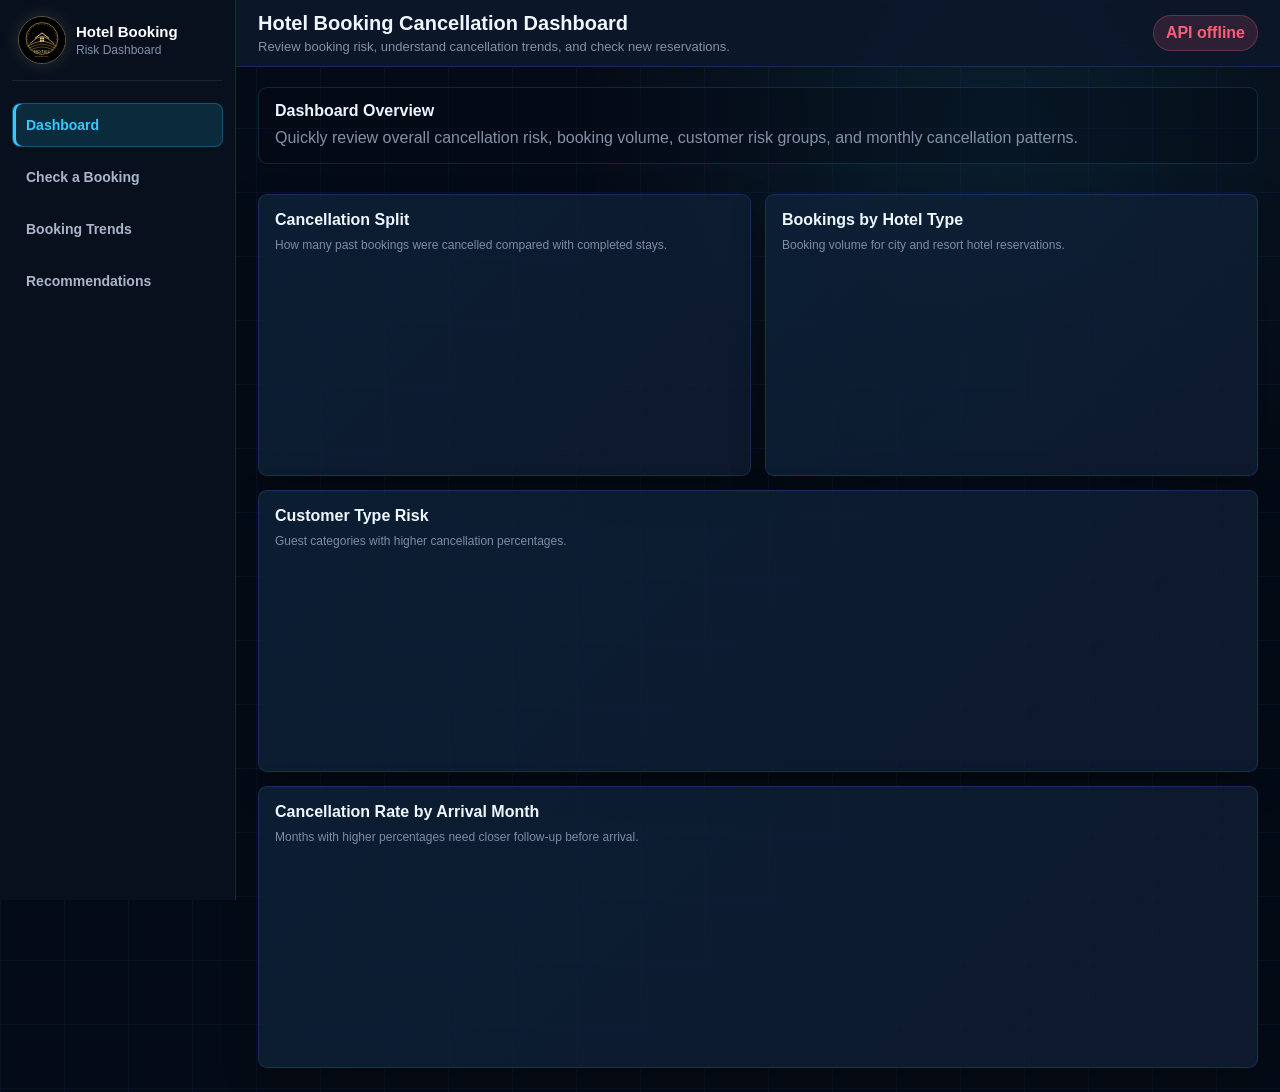
<file: frontend/index.html>
<!doctype html>
<html lang="en">
  <head>
    <meta charset="utf-8">
    <meta name="viewport" content="width=device-width, initial-scale=1">
    <title>Hotel Cancellation Dashboard</title>
    <link rel="icon" type="image/svg+xml" href="assets/luxury-hotel-logo.svg">
    <link rel="shortcut icon" href="assets/luxury-hotel-logo.svg">
    <link rel="stylesheet" href="styles.css">
  </head>
  <body>
    <aside class="sidebar">
      <div class="brand">
        <img class="brand-logo" src="assets/luxury-hotel-logo.svg" alt="Hotel booking logo">
        <div>
          <strong>Hotel Booking</strong>
          <small>Risk Dashboard</small>
        </div>
      </div>
      <nav>
        <button class="nav-link active" data-section="overview">Dashboard</button>
        <button class="nav-link" data-section="prediction">Check a Booking</button>
        <button class="nav-link" data-section="insights">Booking Trends</button>
        <button class="nav-link" data-section="recommendations">Recommendations</button>
      </nav>
    </aside>

    <main class="dashboard">
      <header class="topbar">
        <div>
          <h1>Hotel Booking Cancellation Dashboard</h1>
          <p class="topbar-subtitle">Review booking risk, understand cancellation trends, and check new reservations.</p>
        </div>
        <div class="status" id="status">Checking API...</div>
      </header>

      <section class="section active" id="section-overview">
        <article class="page-intro">
          <h2>Dashboard Overview</h2>
          <p>Quickly review overall cancellation risk, booking volume, customer risk groups, and monthly cancellation patterns.</p>
        </article>
        <div class="kpi-grid" id="kpi-grid"></div>
        <div class="chart-grid overview-grid">
          <article class="card chart-card">
            <h2>Cancellation Split</h2>
            <p class="card-help">How many past bookings were cancelled compared with completed stays.</p>
            <div id="targetChart" class="viz donut-wrap"></div>
          </article>
          <article class="card chart-card">
            <h2>Bookings by Hotel Type</h2>
            <p class="card-help">Booking volume for city and resort hotel reservations.</p>
            <div id="hotelChart" class="viz column-chart"></div>
          </article>
          <article class="card chart-card wide">
            <h2>Customer Type Risk</h2>
            <p class="card-help">Guest categories with higher cancellation percentages.</p>
            <div id="customerChart" class="viz risk-grid"></div>
          </article>
          <article class="card chart-card wide">
            <h2>Cancellation Rate by Arrival Month</h2>
            <p class="card-help">Months with higher percentages need closer follow-up before arrival.</p>
            <div id="monthChart" class="viz bars horizontal"></div>
          </article>
        </div>
      </section>

      <section class="section" id="section-prediction">
        <article class="page-intro">
          <h2>Check a Booking</h2>
          <p>Enter reservation details in two simple steps to estimate whether a booking may be cancelled.</p>
        </article>
        <div class="split">
          <form class="card form" id="prediction-form" novalidate>
            <div class="form-heading">
              <h2>Check a Booking</h2>
              <p>Enter the booking details to estimate whether this guest may cancel.</p>
            </div>

            <div class="stepper" aria-label="Booking prediction steps">
              <span class="step-dot active" data-step-label="1">Reservation and Stay</span>
              <span class="step-dot" data-step-label="2">Booking and Price</span>
            </div>

            <div class="form-step active" data-step="1">
            <fieldset>
              <legend>Reservation</legend>
              <div class="grid">
                <label>Hotel<select name="hotel" required></select></label>
                <label>Arrival year<input name="arrival_date_year" type="number" min="2015" max="2035" value="2026" required></label>
                <label>Arrival month<select name="arrival_date_month" required></select></label>
                <label>Week number<input name="arrival_date_week_number" type="number" min="1" max="53" value="28" required></label>
                <label>Day of month<input name="arrival_date_day_of_month" type="number" min="1" max="31" value="12" required></label>
                <label>Lead time<input name="lead_time" type="number" min="0" max="1000" value="80" required></label>
              </div>
            </fieldset>

            <fieldset>
              <legend>Stay and Guests</legend>
              <div class="grid">
                <label>Weekend nights<input name="stays_in_weekend_nights" type="number" min="0" max="30" value="1" required></label>
                <label>Week nights<input name="stays_in_week_nights" type="number" min="0" max="60" value="2" required></label>
                <label>Adults<input name="adults" type="number" min="0" max="20" value="2" required></label>
                <label>Children<input name="children" type="number" min="0" max="20" value="0" required></label>
                <label>Babies<input name="babies" type="number" min="0" max="10" value="0" required></label>
                <label>Room type<select name="reserved_room_type" required></select></label>
              </div>
            </fieldset>
            </div>

            <div class="form-step" data-step="2">
            <fieldset>
              <legend>Booking Details</legend>
              <div class="grid">
                <label>Meal<select name="meal" required></select></label>
                <label>Country<select name="country" required></select></label>
                <label>Market segment<select name="market_segment" required></select></label>
                <label>Distribution channel<select name="distribution_channel" required></select></label>
                <label>Deposit type<select name="deposit_type" required></select></label>
                <label>Customer type<select name="customer_type" required></select></label>
              </div>
            </fieldset>

            <fieldset>
              <legend>History and Price</legend>
              <div class="grid">
                <label>Repeated guest<select name="is_repeated_guest" required><option value="0">No</option><option value="1">Yes</option></select></label>
                <label>Previous cancellations<input name="previous_cancellations" type="number" min="0" max="100" value="0" required></label>
                <label>Previous non-cancelled bookings<input name="previous_bookings_not_canceled" type="number" min="0" max="100" value="0" required></label>
                <label>ADR<input name="adr" type="number" min="0" max="10000" step="0.01" value="95" required></label>
                <label>Parking spaces<input name="required_car_parking_spaces" type="number" min="0" max="10" value="0" required></label>
                <label>Special requests<input name="total_of_special_requests" type="number" min="0" max="10" value="1" required></label>
                <label>Agent ID<select name="agent" required></select></label>
                <label>Company ID<select name="company" required></select></label>
              </div>
            </fieldset>
            </div>

            <div class="actions">
              <button type="button" class="secondary" id="prev-step">Back</button>
              <button type="button" id="next-step">Next</button>
              <button type="submit" id="predict-button">Predict Cancellation</button>
              <button type="reset" class="secondary">Reset</button>
            </div>
          </form>
          <aside class="card result" id="result" aria-live="polite">
            <h2>Prediction Result</h2>
            <p class="muted">The cancellation risk will appear here after you submit a booking.</p>
          </aside>
        </div>
      </section>

      <section class="section" id="section-insights">
        <article class="page-intro">
          <h2>Booking Trends</h2>
          <p>Explore which booking channels, deposit types, lead-time ranges, countries, and model factors influence cancellation risk.</p>
        </article>
        <div class="chart-grid">
          <article class="card chart-card">
            <h2>Market Segment Risk</h2>
            <p class="card-help">Channels with higher cancellation percentages.</p>
            <div id="marketChart" class="viz bubble-chart"></div>
          </article>
          <article class="card chart-card">
            <h2>Deposit Type Risk</h2>
            <p class="card-help">How deposit policies relate to cancellations.</p>
            <div id="depositChart" class="viz pie-wrap"></div>
          </article>
          <article class="card chart-card">
            <h2>Lead Time Risk</h2>
            <p class="card-help">Risk changes based on how early the booking was made.</p>
            <div id="leadTimeChart" class="viz line-chart"></div>
          </article>
          <article class="card chart-card">
            <h2>Top Country Risk</h2>
            <p class="card-help">Main guest countries ranked by cancellation percentage.</p>
            <div id="countryChart" class="viz bars horizontal"></div>
          </article>
          <article class="card chart-card wide">
            <h2>What Influences Cancellation Risk</h2>
            <p class="card-help">The strongest factors used by the prediction system.</p>
            <div id="importanceChart" class="viz bars horizontal"></div>
          </article>
        </div>
      </section>

      <section class="section" id="section-recommendations">
        <article class="page-intro">
          <h2>Recommendations</h2>
          <p>Use this page as an action guide for reducing avoidable cancellations and planning daily guest follow-up.</p>
        </article>
        <div class="recommendation-layout">
          <article class="card recommendation-hero">
            <div>
              <h2>Reservation Action Center</h2>
              <p>Use these actions to reduce avoidable cancellations and decide which bookings need follow-up first.</p>
            </div>
            <div class="review-strip">
              <span><strong>1</strong>Review risk</span>
              <span><strong>2</strong>Contact guest</span>
              <span><strong>3</strong>Update action</span>
            </div>
          </article>
          <article class="action-summary wide">
            <div><strong>High</strong><span>Call guest and confirm arrival</span></div>
            <div><strong>Medium</strong><span>Send reminder or payment note</span></div>
            <div><strong>Low</strong><span>Continue normal process</span></div>
          </article>
          <article class="card wide">
            <h2>Recommended Actions</h2>
            <div id="recommendation-list" class="recommendation-grid"></div>
          </article>
          <article class="card wide">
            <h2>Suggested Daily Workflow</h2>
            <ol class="timeline">
              <li><strong>Morning:</strong> Check new bookings and flag high-risk reservations.</li>
              <li><strong>Before arrival:</strong> Contact guests with high estimated cancellation chance.</li>
              <li><strong>Weekly:</strong> Review trends by segment, deposit type, and country.</li>
              <li><strong>Monthly:</strong> Discuss risk patterns with management and adjust follow-up rules.</li>
            </ol>
          </article>
        </div>
      </section>
    </main>

    <script type="module" src="app.js"></script>
  </body>
</html>
</file>
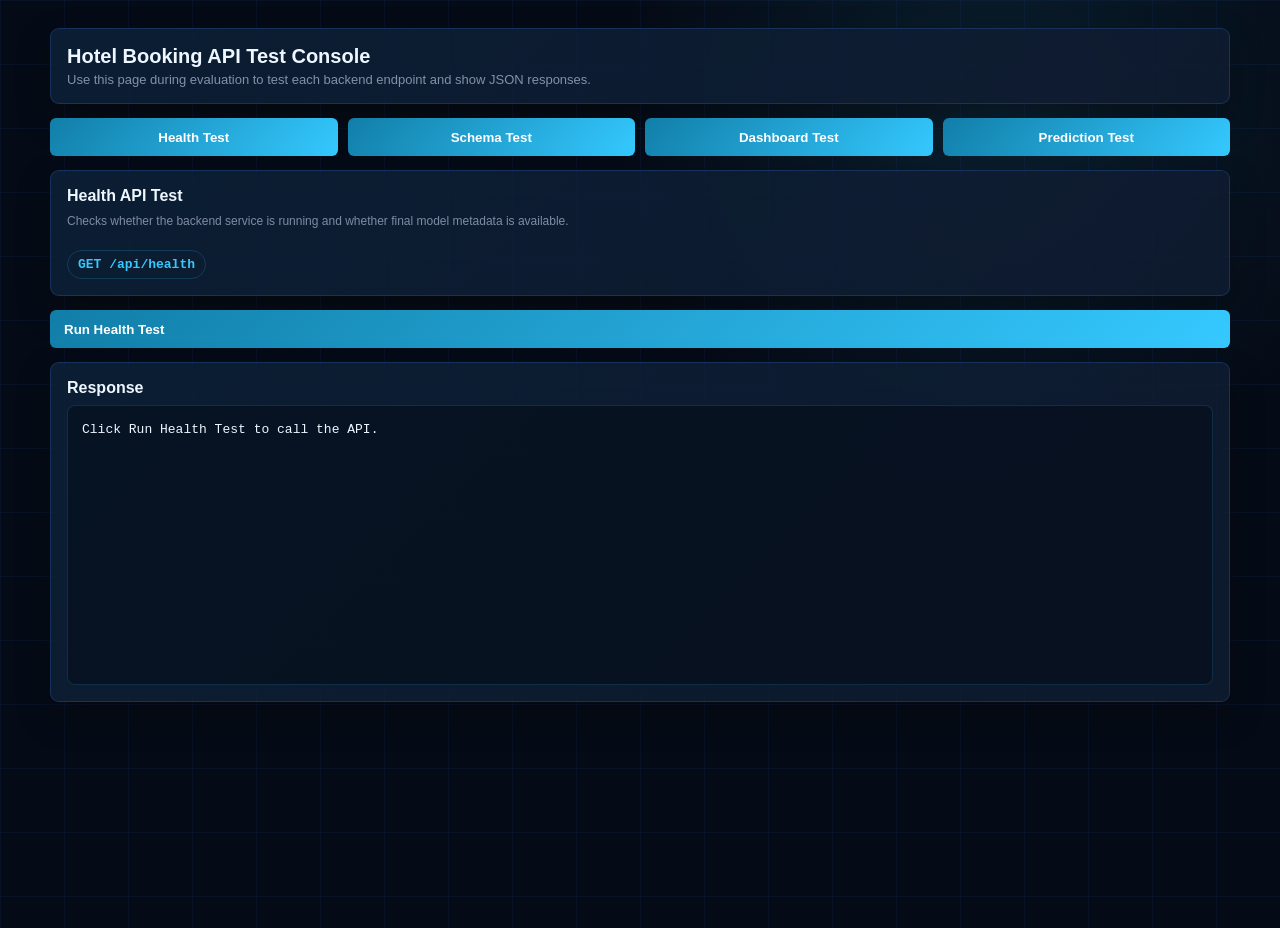
<file: frontend/api-test.html>
<!doctype html>
<html lang="en">
  <head>
    <meta charset="utf-8">
    <meta name="viewport" content="width=device-width, initial-scale=1">
    <title>Hotel Booking API Test Console</title>
    <link rel="icon" type="image/svg+xml" href="assets/luxury-hotel-logo.svg">
    <link rel="shortcut icon" href="assets/luxury-hotel-logo.svg">
    <link rel="stylesheet" href="styles.css">
    <style>
      .test-shell { width: min(1180px, calc(100% - 32px)); margin: 28px auto; display: grid; gap: 14px; }
      .test-tabs { display: grid; grid-template-columns: repeat(4, minmax(0, 1fr)); gap: 10px; }
      .test-tab { justify-content: center; }
      .test-tab.active { background: linear-gradient(135deg, #117ea8, #35c9ff); }
      .test-page { display: none; gap: 14px; }
      .test-page.active { display: grid; }
      .endpoint-label {
        display: inline-block; margin-top: 8px; border: 1px solid rgba(53, 201, 255, 0.18);
        border-radius: 999px; padding: 6px 10px; color: var(--cyan);
        font-family: Consolas, monospace; font-size: 13px; font-weight: 900;
      }
      .test-output {
        min-height: 280px; white-space: pre-wrap; overflow: auto;
        font-family: Consolas, monospace; font-size: 13px; line-height: 1.5;
      }
      @media (max-width: 900px) { .test-tabs { grid-template-columns: 1fr; } }
    </style>
  </head>
  <body>
    <main class="test-shell">
      <section class="card">
        <h1>Hotel Booking API Test Console</h1>
        <p class="topbar-subtitle">Use this page during evaluation to test each backend endpoint and show JSON responses.</p>
      </section>

      <section class="test-tabs">
        <button type="button" class="test-tab active" data-page="health">Health Test</button>
        <button type="button" class="test-tab" data-page="schema">Schema Test</button>
        <button type="button" class="test-tab" data-page="dashboard">Dashboard Test</button>
        <button type="button" class="test-tab" data-page="predict">Prediction Test</button>
      </section>

      <section class="test-page active" id="page-health">
        <article class="card">
          <h2>Health API Test</h2>
          <p class="card-help">Checks whether the backend service is running and whether final model metadata is available.</p>
          <span class="endpoint-label">GET /api/health</span>
        </article>
        <button type="button" data-test="health">Run Health Test</button>
        <article class="card"><h2>Response</h2><pre id="output-health" class="test-output">Click Run Health Test to call the API.</pre></article>
      </section>

      <section class="test-page" id="page-schema">
        <article class="card">
          <h2>Schema API Test</h2>
          <p class="card-help">Verifies that the backend returns prediction form fields, dropdown options, and validation ranges.</p>
          <span class="endpoint-label">GET /api/schema</span>
        </article>
        <button type="button" data-test="schema">Run Schema Test</button>
        <article class="card"><h2>Response</h2><pre id="output-schema" class="test-output">Click Run Schema Test to call the API.</pre></article>
      </section>

      <section class="test-page" id="page-dashboard">
        <article class="card">
          <h2>Dashboard API Test</h2>
          <p class="card-help">Checks whether the backend returns KPI values, chart data, recommendations, and model insight data.</p>
          <span class="endpoint-label">GET /api/dashboard</span>
        </article>
        <button type="button" data-test="dashboard">Run Dashboard Test</button>
        <article class="card"><h2>Response</h2><pre id="output-dashboard" class="test-output">Click Run Dashboard Test to call the API.</pre></article>
      </section>

      <section class="test-page" id="page-predict">
        <article class="card">
          <h2>Prediction API Test</h2>
          <p class="card-help">Sends manually entered booking values and checks whether the model returns a cancellation result and probability.</p>
          <span class="endpoint-label">POST /api/predict</span>
        </article>

        <article class="card">
          <h2>Manual Prediction Input</h2>
          <p class="card-help">Edit these values and click Run Prediction Test.</p>
          <div class="grid">
            <label>Hotel<select name="hotel"><option>City Hotel</option><option>Resort Hotel</option></select></label>
            <label>Arrival year<input name="arrival_date_year" type="number" value="2026"></label>
            <label>Arrival month<select name="arrival_date_month"><option>January</option><option>February</option><option>March</option><option>April</option><option>May</option><option>June</option><option selected>July</option><option>August</option><option>September</option><option>October</option><option>November</option><option>December</option></select></label>
            <label>Week number<input name="arrival_date_week_number" type="number" value="28"></label>
            <label>Day of month<input name="arrival_date_day_of_month" type="number" value="12"></label>
            <label>Lead time<input name="lead_time" type="number" value="80"></label>
            <label>Weekend nights<input name="stays_in_weekend_nights" type="number" value="1"></label>
            <label>Week nights<input name="stays_in_week_nights" type="number" value="2"></label>
            <label>Adults<input name="adults" type="number" value="2"></label>
            <label>Children<input name="children" type="number" value="0"></label>
            <label>Babies<input name="babies" type="number" value="0"></label>
            <label>Room type<select name="reserved_room_type"><option>A</option><option>D</option><option>E</option><option>F</option></select></label>
            <label>Meal<select name="meal"><option>BB</option><option>HB</option><option>FB</option><option>SC</option></select></label>
            <label>Country<input name="country" value="PRT"></label>
            <label>Market segment<select name="market_segment"><option>Online TA</option><option>Offline TA/TO</option><option>Groups</option><option>Direct</option><option>Corporate</option></select></label>
            <label>Distribution channel<select name="distribution_channel"><option>TA/TO</option><option>Direct</option><option>Corporate</option><option>GDS</option></select></label>
            <label>Deposit type<select name="deposit_type"><option>No Deposit</option><option>Non Refund</option><option>Refundable</option></select></label>
            <label>Customer type<select name="customer_type"><option>Transient</option><option>Transient-Party</option><option>Contract</option><option>Group</option></select></label>
            <label>Repeated guest<select name="is_repeated_guest"><option value="0">No</option><option value="1">Yes</option></select></label>
            <label>Previous cancellations<input name="previous_cancellations" type="number" value="0"></label>
            <label>Previous non-cancelled<input name="previous_bookings_not_canceled" type="number" value="0"></label>
            <label>ADR<input name="adr" type="number" value="95" step="0.01"></label>
            <label>Parking spaces<input name="required_car_parking_spaces" type="number" value="0"></label>
            <label>Special requests<input name="total_of_special_requests" type="number" value="1"></label>
            <label>Agent<input name="agent" value="9"></label>
            <label>Company<input name="company" value="Not_recorded"></label>
          </div>
        </article>

        <button type="button" data-test="predict">Run Prediction Test</button>
        <article class="card"><h2>Response</h2><pre id="output-predict" class="test-output">Click Run Prediction Test to call the API.</pre></article>
      </section>
    </main>

    <script>
      const numericFields = new Set(["lead_time", "arrival_date_year", "arrival_date_week_number", "arrival_date_day_of_month", "stays_in_weekend_nights", "stays_in_week_nights", "adults", "children", "babies", "is_repeated_guest", "previous_cancellations", "previous_bookings_not_canceled", "adr", "required_car_parking_spaces", "total_of_special_requests"]);

      function outputFor(type) {
        return document.querySelector(`#output-${type}`);
      }

      function manualPayload() {
        const payload = {};
        document.querySelectorAll("#page-predict [name]").forEach((field) => {
          payload[field.name] = numericFields.has(field.name) ? Number(field.value) : field.value;
        });
        return payload;
      }

      async function showResponse(type, label, response) {
        const text = await response.text();
        let body = text;
        try { body = JSON.stringify(JSON.parse(text), null, 2); } catch {}
        outputFor(type).textContent = `${label}\nStatus: ${response.status} ${response.statusText}\n\n${body}`;
      }

      async function runTest(type) {
        outputFor(type).textContent = "Calling API...";
        try {
          if (type === "health") return showResponse(type, "GET /api/health", await fetch("/api/health"));
          if (type === "schema") return showResponse(type, "GET /api/schema", await fetch("/api/schema"));
          if (type === "dashboard") return showResponse(type, "GET /api/dashboard", await fetch("/api/dashboard"));
          if (type === "predict") {
            return showResponse(type, "POST /api/predict", await fetch("/api/predict", {
              method: "POST",
              headers: { "Content-Type": "application/json" },
              body: JSON.stringify(manualPayload())
            }));
          }
        } catch (error) {
          outputFor(type).textContent = `Request failed:\n${error.message}`;
        }
      }

      document.querySelectorAll("[data-page]").forEach((button) => {
        button.addEventListener("click", () => {
          document.querySelectorAll("[data-page]").forEach((item) => item.classList.remove("active"));
          document.querySelectorAll(".test-page").forEach((page) => page.classList.remove("active"));
          button.classList.add("active");
          document.querySelector(`#page-${button.dataset.page}`).classList.add("active");
        });
      });

      document.querySelectorAll("[data-test]").forEach((button) => {
        button.addEventListener("click", () => runTest(button.dataset.test));
      });
    </script>
  </body>
</html>
</file>
<file: frontend/styles.css>
:root {
  --bg: #050b16;
  --grid: rgba(37, 99, 235, 0.08);
  --sidebar: rgba(9, 17, 32, 0.96);
  --panel: rgba(15, 27, 48, 0.88);
  --panel-2: rgba(13, 33, 55, 0.86);
  --ink: #eef6ff;
  --muted: #8291a8;
  --line: rgba(59, 130, 246, 0.22);
  --cyan: #35c9ff;
  --amber: #ffb454;
  --red: #ff5c77;
  --green: #4ade80;
  --shadow: 0 14px 34px rgba(0, 0, 0, 0.28);
}

* { box-sizing: border-box; }

body {
  margin: 0;
  min-height: 100vh;
  background:
    linear-gradient(var(--grid) 1px, transparent 1px),
    linear-gradient(90deg, var(--grid) 1px, transparent 1px),
    radial-gradient(circle at 78% 12%, rgba(53, 201, 255, 0.1), transparent 30%),
    var(--bg);
  background-size: 64px 64px, 64px 64px, auto, auto;
  color: var(--ink);
  font-family: Arial, Helvetica, sans-serif;
}

.sidebar {
  position: fixed;
  inset: 0 auto 0 0;
  width: 236px;
  background: var(--sidebar);
  border-right: 1px solid var(--line);
  color: #fff;
  padding: 16px 12px;
}

.brand {
  display: flex;
  gap: 10px;
  align-items: center;
  padding: 0 6px 16px;
  border-bottom: 1px solid rgba(148, 163, 184, 0.12);
  margin-bottom: 22px;
}

.brand-logo {
  width: 48px;
  height: 48px;
  border: 1px solid rgba(244, 217, 135, 0.35);
  border-radius: 50%;
  object-fit: cover;
  box-shadow: 0 0 18px rgba(217, 180, 88, 0.18);
}

.brand strong {
  display: block;
  font-size: 15px;
}

.brand small {
  display: block;
  margin-top: 3px;
  font-size: 12px;
  color: var(--muted);
}

nav {
  display: grid;
  gap: 8px;
}

.nav-link {
  display: flex;
  align-items: center;
  width: 100%;
  min-height: 44px;
  border: 1px solid transparent;
  border-radius: 8px;
  padding: 0 13px;
  background: transparent;
  color: #a9b6ca;
  cursor: pointer;
  font: inherit;
  font-size: 14px;
  font-weight: 800;
  text-align: left;
  text-decoration: none;
}

.nav-link.active,
.nav-link:hover {
  background: rgba(34, 211, 238, 0.14);
  border-color: rgba(53, 201, 255, 0.28);
  box-shadow: inset 3px 0 0 var(--cyan);
  color: var(--cyan);
}

.docs-link::after {
  content: "↗";
  margin-left: auto;
  color: #5e6b82;
}

.dashboard {
  margin-left: 236px;
  min-height: 100vh;
}

.topbar {
  position: sticky;
  top: 0;
  z-index: 2;
  display: flex;
  align-items: center;
  justify-content: space-between;
  gap: 24px;
  min-height: 62px;
  padding: 12px 22px;
  background: rgba(13, 24, 43, 0.92);
  border-bottom: 1px solid var(--line);
  backdrop-filter: blur(12px);
}

.topbar-subtitle {
  margin: 4px 0 0;
  font-size: 13px;
}

h1, h2, p { margin-top: 0; }

h1 {
  margin-bottom: 0;
  font-size: 20px;
}

h2 {
  margin-bottom: 8px;
  font-size: 16px;
}

p, .muted {
  color: var(--muted);
}

.status {
  border-radius: 999px;
  padding: 8px 12px;
  background: rgba(255, 92, 119, 0.14);
  border: 1px solid rgba(255, 92, 119, 0.28);
  color: var(--red);
  font-weight: 900;
}

.status.online {
  background: rgba(74, 222, 128, 0.12);
  border-color: rgba(74, 222, 128, 0.28);
  color: var(--green);
}

.status.offline {
  color: var(--red);
}

.section {
  display: none;
  padding: 20px 22px 24px;
}

.section.active {
  display: block;
}

.page-intro {
  border: 1px solid rgba(53, 201, 255, 0.16);
  border-radius: 9px;
  margin-bottom: 14px;
  padding: 14px 16px;
  background: rgba(5, 11, 22, 0.34);
}

.page-intro h2 {
  margin-bottom: 6px;
}

.page-intro p {
  margin-bottom: 0;
  line-height: 1.45;
}

.card {
  background: linear-gradient(135deg, var(--panel-2), var(--panel));
  border: 1px solid var(--line);
  border-radius: 9px;
  padding: 16px;
  box-shadow: var(--shadow);
}

.kpi-grid {
  display: grid;
  grid-template-columns: repeat(4, minmax(0, 1fr));
  gap: 12px;
  margin-bottom: 16px;
}

.kpi {
  min-height: 88px;
  border-top: 2px solid var(--cyan);
}

.kpi strong {
  display: block;
  margin-top: 10px;
  color: #fff;
  font-size: 22px;
  line-height: 1;
}

.kpi span {
  color: #9fb0c7;
  font-size: 12px;
  font-weight: 800;
}

.chart-grid,
.model-grid {
  display: grid;
  grid-template-columns: repeat(2, minmax(0, 1fr));
  gap: 14px;
}

.overview-grid {
  grid-template-columns: repeat(2, minmax(0, 1fr));
}

.wide {
  grid-column: 1 / -1;
}

.chart-card {
  min-height: 300px;
}

.viz {
  min-height: 205px;
}

.overview-grid .chart-card {
  min-height: 282px;
}

.overview-grid .viz {
  min-height: 150px;
}

.overview-grid .wide .viz {
  min-height: 155px;
}

.overview-grid .donut-wrap {
  grid-template-columns: 1fr;
  justify-items: center;
}

.overview-grid .donut {
  width: 116px;
  height: 116px;
}

.overview-grid .donut span {
  font-size: 19px;
}

.comparison-cards,
.risk-grid {
  display: grid;
  grid-template-columns: repeat(2, minmax(0, 1fr));
  gap: 10px;
  align-content: start;
}

.overview-grid .risk-grid {
  grid-template-columns: repeat(4, minmax(0, 1fr));
}

.overview-grid .risk-tile {
  min-height: 112px;
}

.pie-wrap {
  display: grid;
  grid-template-columns: 120px 1fr;
  gap: 12px;
  align-items: center;
}

#section-insights .pie-wrap,
#section-insights .line-chart,
#section-insights .column-chart {
  min-height: 245px;
}

#section-insights .columns {
  min-height: 230px;
}

#section-insights .column-item {
  grid-template-rows: auto 178px auto;
}

#section-insights .sparkline {
  height: 210px;
}

.pie {
  width: 118px;
  height: 118px;
  border-radius: 50%;
  box-shadow: 0 0 26px rgba(53, 201, 255, 0.16);
}

.legend-list.compact {
  gap: 7px;
}

.legend-list i {
  display: inline-block;
  width: 9px;
  height: 9px;
  margin-right: 7px;
  border-radius: 50%;
}

.columns {
  display: grid;
  grid-template-columns: repeat(2, minmax(0, 1fr));
  gap: 12px;
  align-items: end;
  min-height: 155px;
}

.column-item {
  display: grid;
  grid-template-rows: auto 112px auto;
  gap: 6px;
  min-width: 0;
  text-align: center;
}

.column-value {
  color: #eef6ff;
  font-size: 12px;
  font-weight: 900;
}

.column-track {
  display: flex;
  align-items: end;
  justify-content: center;
  border-radius: 8px;
  background: rgba(148, 163, 184, 0.12);
  overflow: hidden;
}

.column-track span {
  display: block;
  width: 100%;
  border-radius: 8px 8px 0 0;
  background: linear-gradient(180deg, var(--cyan), #117ea8);
}

.column-item small {
  color: #a9b6ca;
  overflow: hidden;
  text-overflow: ellipsis;
  white-space: nowrap;
}

.sparkline {
  width: 100%;
  height: 132px;
  border: 1px solid rgba(53, 201, 255, 0.12);
  border-radius: 8px;
  background:
    linear-gradient(rgba(148, 163, 184, 0.08) 1px, transparent 1px),
    linear-gradient(90deg, rgba(148, 163, 184, 0.08) 1px, transparent 1px);
  background-size: 40px 32px;
}

.bubble-chart {
  min-height: 245px;
}

.bubble-stage {
  position: relative;
  min-height: 235px;
  overflow: hidden;
  border: 1px solid rgba(53, 201, 255, 0.12);
  border-radius: 8px;
  background:
    linear-gradient(rgba(148, 163, 184, 0.07) 1px, transparent 1px),
    linear-gradient(90deg, rgba(148, 163, 184, 0.07) 1px, transparent 1px);
  background-size: 44px 44px;
}

.bubble {
  position: absolute;
  display: grid;
  place-items: center;
  padding: 8px;
  border-radius: 50%;
  background: rgba(53, 201, 255, 0.18);
  border: 1px solid rgba(53, 201, 255, 0.36);
  color: #eef6ff;
  text-align: center;
  box-shadow: 0 0 22px rgba(53, 201, 255, 0.18);
}

.bubble strong {
  font-size: 13px;
}

.bubble span {
  max-width: 78px;
  overflow: hidden;
  color: #a9b6ca;
  font-size: 10px;
  text-overflow: ellipsis;
  white-space: nowrap;
}

.line-summary {
  display: flex;
  justify-content: space-between;
  gap: 12px;
  margin-top: 8px;
  color: #a9b6ca;
  font-size: 12px;
}

.line-summary strong {
  color: #fff;
}

.compare-card,
.risk-tile {
  border: 1px solid rgba(53, 201, 255, 0.16);
  border-radius: 8px;
  padding: 12px;
  background: rgba(5, 11, 22, 0.36);
}

.compare-card span,
.risk-tile span {
  display: block;
  color: #a9b6ca;
  font-size: 12px;
  font-weight: 800;
}

.compare-card strong,
.risk-tile strong {
  display: block;
  margin: 8px 0;
  color: #fff;
  font-size: 22px;
}

.compare-card small,
.risk-tile small {
  color: #718199;
}

.mini-track {
  height: 7px;
  overflow: hidden;
  border-radius: 999px;
  background: rgba(148, 163, 184, 0.13);
}

.mini-track span {
  display: block;
  height: 100%;
  border-radius: inherit;
  background: var(--cyan);
}

.risk-tile.low {
  border-color: rgba(74, 222, 128, 0.22);
}

.risk-tile.medium {
  border-color: rgba(255, 180, 84, 0.28);
}

.risk-tile.high {
  border-color: rgba(255, 92, 119, 0.3);
}

.risk-tile.low strong { color: var(--green); }
.risk-tile.medium strong { color: var(--amber); }
.risk-tile.high strong { color: var(--red); }

.donut-wrap {
  display: grid;
  grid-template-columns: 150px 1fr;
  gap: 16px;
  align-items: center;
}

.donut {
  --value: 0;
  display: grid;
  width: 142px;
  height: 142px;
  place-items: center;
  border-radius: 50%;
  background:
    radial-gradient(circle closest-side, #0e1b30 68%, transparent 69%),
    conic-gradient(var(--red) calc(var(--value) * 1%), var(--green) 0);
  box-shadow: 0 0 35px rgba(53, 201, 255, 0.18);
}

.donut span {
  font-size: 22px;
  font-weight: 900;
}

.legend-list {
  display: grid;
  gap: 9px;
}

.legend-list div,
.bar-meta {
  display: flex;
  justify-content: space-between;
  gap: 12px;
}

.legend-list span,
.bar-meta span {
  color: #a9b6ca;
  overflow: hidden;
  text-overflow: ellipsis;
  white-space: nowrap;
}

.bars {
  display: grid;
  align-content: start;
  gap: 10px;
}

.bar-row {
  display: grid;
  gap: 5px;
}

.bar-row small {
  color: #65758d;
  font-size: 11px;
}

.bar-track {
  height: 8px;
  overflow: hidden;
  border-radius: 999px;
  background: rgba(148, 163, 184, 0.13);
}

.bar-track span {
  display: block;
  height: 100%;
  border-radius: inherit;
  background: var(--cyan);
  box-shadow: 0 0 18px rgba(53, 201, 255, 0.35);
}

.bar-row.amber .bar-track span {
  background: var(--amber);
  box-shadow: 0 0 18px rgba(255, 180, 84, 0.32);
}

.bar-row.red .bar-track span {
  background: var(--red);
  box-shadow: 0 0 18px rgba(255, 92, 119, 0.32);
}

.split {
  display: grid;
  grid-template-columns: minmax(0, 1fr) 320px;
  gap: 14px;
  align-items: start;
}

.form {
  display: grid;
  gap: 14px;
}

.form-heading p {
  margin-bottom: 0;
}

.stepper {
  display: grid;
  grid-template-columns: repeat(2, minmax(0, 1fr));
  gap: 10px;
}

.step-dot {
  border: 1px solid rgba(53, 201, 255, 0.16);
  border-radius: 8px;
  padding: 10px 12px;
  color: #718199;
  font-size: 13px;
  font-weight: 900;
}

.step-dot::before {
  content: attr(data-step-label);
  display: inline-grid;
  width: 22px;
  height: 22px;
  place-items: center;
  margin-right: 8px;
  border-radius: 50%;
  background: rgba(148, 163, 184, 0.14);
  color: #a9b6ca;
}

.step-dot.active {
  border-color: rgba(53, 201, 255, 0.34);
  background: rgba(53, 201, 255, 0.09);
  color: #eef6ff;
}

.step-dot.active::before {
  background: var(--cyan);
  color: #02111d;
}

.form-step {
  display: none;
}

.form-step.active {
  display: grid;
  gap: 14px;
}

fieldset {
  border: 0;
  border-top: 1px solid rgba(148, 163, 184, 0.15);
  margin: 0;
  padding: 14px 0 0;
}

legend {
  padding-right: 12px;
  color: #d7e4f7;
  font-size: 14px;
  font-weight: 900;
}

.grid {
  display: grid;
  grid-template-columns: repeat(3, minmax(0, 1fr));
  gap: 10px;
}

label {
  display: grid;
  gap: 6px;
  color: #a9b6ca;
  font-size: 13px;
  font-weight: 800;
}

input,
select {
  width: 100%;
  min-height: 36px;
  border: 1px solid rgba(53, 201, 255, 0.18);
  border-radius: 6px;
  padding: 7px 9px;
  color: var(--ink);
  background: rgba(5, 11, 22, 0.78);
  font-size: 13px;
}

input:focus,
select:focus {
  outline: 3px solid rgba(53, 201, 255, 0.16);
}

.actions {
  display: flex;
  gap: 10px;
  justify-content: flex-end;
}

button {
  min-height: 38px;
  border: 0;
  border-radius: 6px;
  padding: 0 14px;
  background: linear-gradient(135deg, #117ea8, #35c9ff);
  color: #fff;
  cursor: pointer;
  font-weight: 900;
  align-items: center;
  display: inline-flex;
}

button.secondary {
  background: rgba(148, 163, 184, 0.16);
  color: var(--ink);
}

.result {
  position: sticky;
  top: 82px;
}

.prediction {
  margin-bottom: 10px;
  font-size: 22px;
  font-weight: 900;
}

.prediction.good { color: var(--green); }
.prediction.risk { color: var(--red); }

.bar {
  height: 12px;
  overflow: hidden;
  border-radius: 99px;
  background: rgba(148, 163, 184, 0.15);
}

.bar span {
  display: block;
  height: 100%;
  background: var(--amber);
}

.errors {
  color: var(--red);
  line-height: 1.6;
}

dl {
  display: grid;
  grid-template-columns: 1fr 1fr;
  gap: 10px;
  margin: 0;
}

dt {
  color: var(--muted);
  font-weight: 800;
}

dd {
  margin: 0;
  color: #fff;
  font-weight: 900;
}

.notes {
  display: grid;
  gap: 10px;
}

.notes p {
  margin-bottom: 0;
}

.card-help {
  margin-bottom: 12px;
  color: #7f8ca3;
  font-size: 12px;
  line-height: 1.45;
}

.checklist {
  display: grid;
  grid-template-columns: repeat(2, minmax(0, 1fr));
  gap: 10px;
  margin: 0;
  padding: 0;
  list-style: none;
}

.checklist li {
  border: 1px solid rgba(74, 222, 128, 0.18);
  border-radius: 8px;
  padding: 11px 12px;
  background: rgba(74, 222, 128, 0.06);
  color: #a9b6ca;
  font-size: 13px;
  line-height: 1.4;
}

.checklist li::before {
  content: "✓";
  margin-right: 8px;
  color: var(--green);
  font-weight: 900;
}

.checklist strong {
  color: #eef6ff;
}

.recommendation-layout,
.api-grid {
  display: grid;
  gap: 14px;
}

.recommendation-grid {
  display: grid;
  grid-template-columns: repeat(2, minmax(0, 1fr));
  gap: 12px;
}

.action-summary {
  display: grid;
  grid-template-columns: repeat(3, minmax(0, 1fr));
  gap: 10px;
  margin-bottom: 12px;
}

.action-summary div {
  border: 1px solid rgba(53, 201, 255, 0.14);
  border-radius: 8px;
  padding: 12px;
  background: rgba(53, 201, 255, 0.06);
}

.action-summary strong {
  display: block;
  color: #fff;
}

.action-summary span {
  color: #a9b6ca;
  font-size: 12px;
}

.recommendation-card {
  position: relative;
  overflow: hidden;
  border: 1px solid rgba(53, 201, 255, 0.16);
  border-radius: 8px;
  min-height: 132px;
  padding: 16px;
  background: rgba(5, 11, 22, 0.36);
}

.recommendation-card::before {
  content: "";
  position: absolute;
  inset: 0 auto 0 0;
  width: 4px;
  background: var(--green);
}

.recommendation-card.high::before { background: var(--red); }
.recommendation-card.medium::before { background: var(--amber); }
.recommendation-card.low::before { background: var(--green); }

.recommendation-card div {
  display: flex;
  justify-content: space-between;
  gap: 10px;
  margin-bottom: 10px;
}

.recommendation-card strong {
  color: #fff;
}

.recommendation-card span {
  border-radius: 999px;
  padding: 3px 8px;
  font-size: 11px;
  font-weight: 900;
}

.recommendation-card.high span { background: rgba(255, 92, 119, 0.16); color: var(--red); }
.recommendation-card.medium span { background: rgba(255, 180, 84, 0.16); color: var(--amber); }
.recommendation-card.low span { background: rgba(74, 222, 128, 0.14); color: var(--green); }

.recommendation-card p {
  margin-bottom: 0;
  font-size: 13px;
  line-height: 1.45;
}

.timeline {
  display: grid;
  gap: 10px;
  margin: 0;
  padding-left: 20px;
  color: #a9b6ca;
}

.system-notes {
  display: grid;
  gap: 10px;
}

.system-notes p {
  margin: 0;
  line-height: 1.5;
}

.docs-page {
  min-height: 100vh;
}

.docs-shell {
  display: grid;
  gap: 14px;
  width: min(980px, calc(100% - 32px));
  margin: 28px auto;
}

.docs-endpoints {
  grid-template-columns: repeat(2, minmax(0, 1fr));
}

pre {
  overflow: auto;
  margin: 0;
  border: 1px solid rgba(53, 201, 255, 0.16);
  border-radius: 8px;
  padding: 14px;
  background: rgba(5, 11, 22, 0.55);
}

.timeline strong {
  color: #fff;
}

.endpoint-grid {
  display: grid;
  grid-template-columns: repeat(2, minmax(0, 1fr));
  gap: 12px;
}

.endpoint-grid div {
  display: grid;
  gap: 8px;
  border: 1px solid rgba(53, 201, 255, 0.16);
  border-radius: 8px;
  padding: 13px;
  background: rgba(5, 11, 22, 0.36);
}

code {
  color: var(--cyan);
  font-family: Consolas, monospace;
  font-weight: 900;
}

.endpoint-grid span {
  color: #a9b6ca;
  font-size: 13px;
}

@media (max-width: 980px) {
  .sidebar {
    position: static;
    width: auto;
  }

  .dashboard {
    margin-left: 0;
  }

  .topbar,
  .split {
    display: grid;
    grid-template-columns: 1fr;
  }

  .kpi-grid,
  .chart-grid,
  .overview-grid,
  .model-grid,
  .grid,
  .donut-wrap,
  .checklist,
  .comparison-cards,
  .risk-grid,
  .stepper {
    grid-template-columns: 1fr;
  }

  .recommendation-grid,
  .endpoint-grid,
  .action-summary {
    grid-template-columns: 1fr;
  }

  .pie-wrap {
    grid-template-columns: 1fr;
  }
}

/* Recommendations action-center polish */
.recommendation-hero {
  display: flex;
  align-items: center;
  justify-content: space-between;
  gap: 20px;
  min-height: 138px;
  background:
    radial-gradient(circle at 78% 20%, rgba(255, 180, 84, 0.2), transparent 32%),
    linear-gradient(135deg, rgba(15, 42, 70, 0.96), rgba(8, 18, 34, 0.92));
}

.recommendation-hero h2 {
  margin-bottom: 8px;
  font-size: 24px;
}

.recommendation-hero p {
  max-width: 760px;
  margin-bottom: 0;
  line-height: 1.5;
}

.review-strip {
  display: grid;
  min-width: 390px;
  grid-template-columns: repeat(3, minmax(0, 1fr));
  gap: 8px;
}

.review-strip span {
  display: grid;
  gap: 8px;
  border: 1px solid rgba(255, 180, 84, 0.22);
  border-radius: 8px;
  padding: 12px;
  background: rgba(255, 180, 84, 0.08);
  color: #d8e6f8;
  font-size: 12px;
  font-weight: 800;
  text-align: center;
}

.review-strip strong {
  display: grid;
  width: 28px;
  height: 28px;
  place-items: center;
  margin: 0 auto;
  border-radius: 50%;
  background: var(--amber);
  color: #1b1206;
}

.action-summary {
  margin-bottom: 0;
}

.action-summary div {
  padding: 15px;
  background: linear-gradient(135deg, rgba(53, 201, 255, 0.08), rgba(5, 11, 22, 0.34));
}

.recommendation-card {
  min-height: 150px;
  padding: 18px;
}

.timeline {
  counter-reset: step;
  grid-template-columns: repeat(4, minmax(0, 1fr));
  gap: 12px;
  padding: 0;
  list-style: none;
}

.timeline li {
  position: relative;
  border: 1px solid rgba(53, 201, 255, 0.16);
  border-radius: 8px;
  padding: 42px 13px 13px;
  background: rgba(5, 11, 22, 0.34);
  line-height: 1.45;
}

.timeline li::before {
  counter-increment: step;
  content: counter(step);
  position: absolute;
  top: 12px;
  left: 13px;
  display: grid;
  width: 24px;
  height: 24px;
  place-items: center;
  border-radius: 50%;
  background: var(--cyan);
  color: #02111d;
  font-weight: 900;
}

@media (max-width: 980px) {
  .recommendation-hero {
    display: grid;
  }

  .review-strip {
    min-width: 0;
    grid-template-columns: 1fr;
  }

  .timeline {
    grid-template-columns: 1fr;
  }
}
</file>
